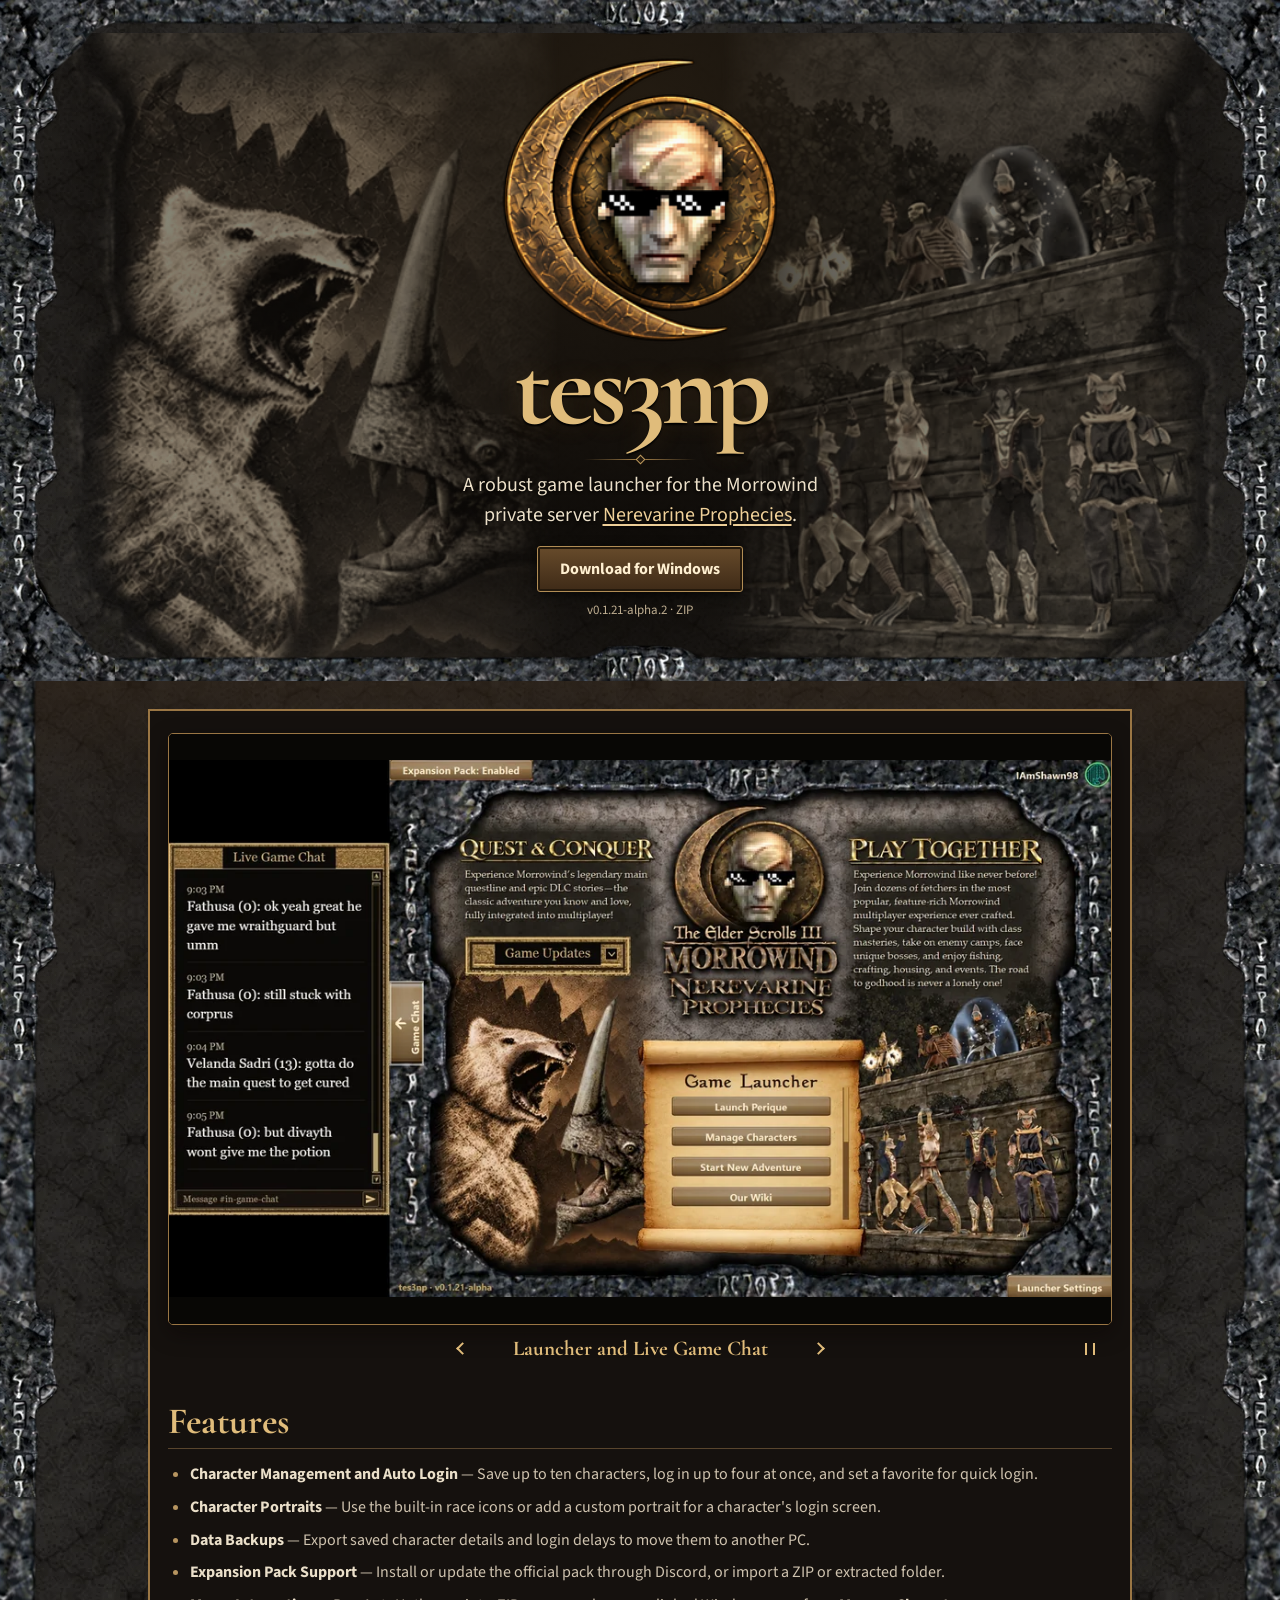
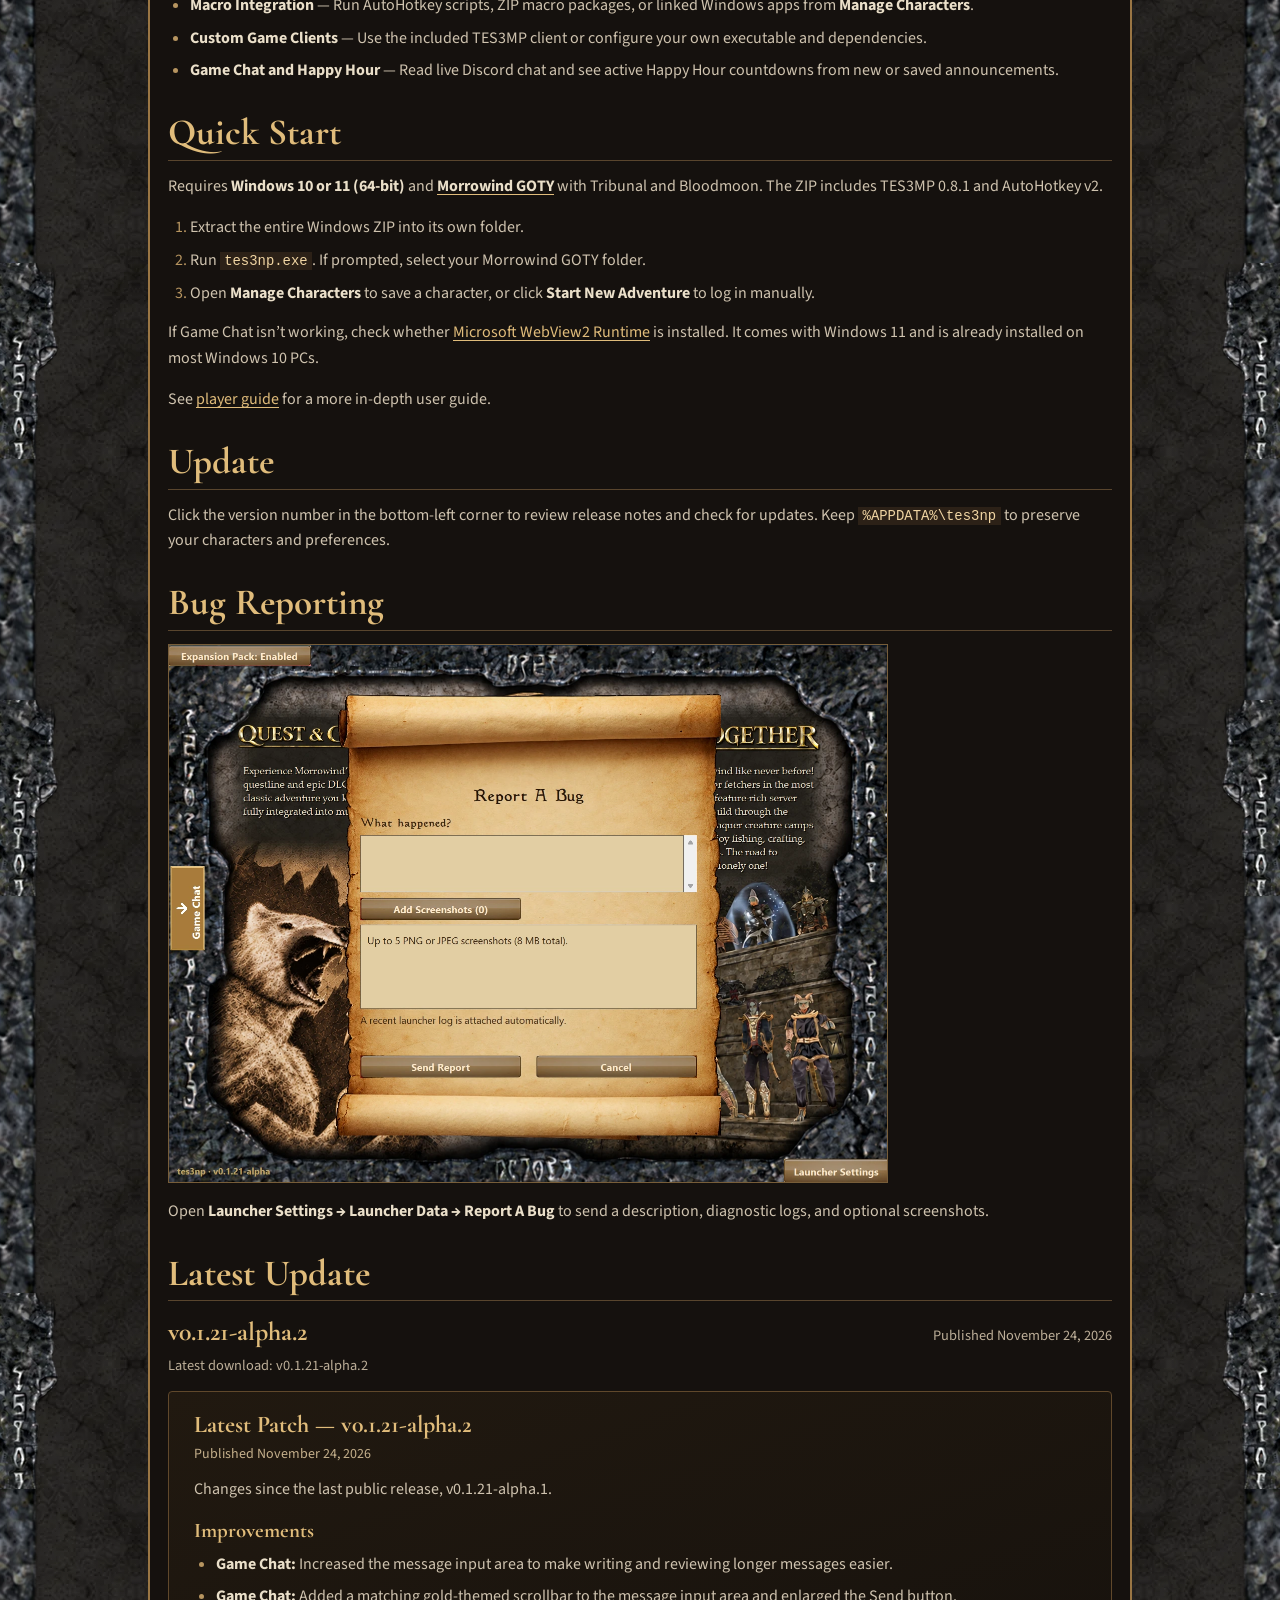
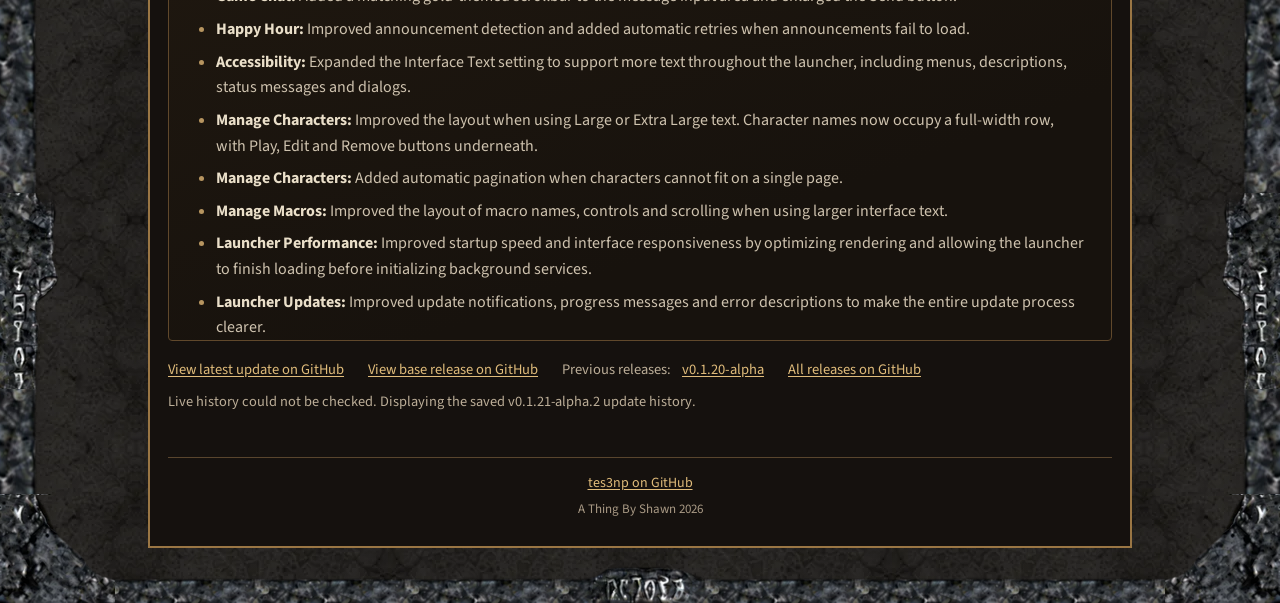
<file: index.html>
<!doctype html>
<html lang="en">
<head>
  <meta charset="utf-8">
  <meta name="viewport" content="width=device-width, initial-scale=1">
  <meta name="color-scheme" content="dark">
  <meta name="description" content="Get tes3np, the Windows launcher and patcher for Morrowind's Nerevarine Prophecies server.">
  <title>tes3np | Official Download</title>
  <link rel="icon" href="./favicon.ico" sizes="16x16 32x32 48x48">
  <link rel="stylesheet" href="https://fonts.googleapis.com/css2?family=Cormorant+Garamond:wght@700&amp;family=Source+Sans+3:wght@400;700&amp;display=swap">
  <link rel="stylesheet" href="./styles.css?v=44">
</head>
<body>
  <div id="top">
    <section class="jumbotron" aria-labelledby="project-title">
      <img class="jumbotron-jiub" src="./assets/jiub.png?v=3" width="234" height="246" alt="Jiub wearing sunglasses">
      <h1 id="project-title">tes3np</h1>
      <div class="jumbotron-ornament" aria-hidden="true"></div>
      <p class="intro">A robust game launcher for the Morrowind private server <a href="https://wiki.nerevarineprophecies.com/Main_Page">Nerevarine Prophecies</a>.</p>
      <div class="download-row">
        <a class="download" href="https://github.com/IAmShawn98/tes3np/releases/download/v0.1.21-alpha.2/tes3np-v0.1.21-alpha.2-windows.zip">Download for Windows</a>
        <span class="release">v0.1.21-alpha.2 · ZIP</span>
      </div>
      <div class="jumbotron-frame" aria-hidden="true"></div>
    </section>

    <main class="page-body">
      <figure class="gallery" id="screenshots" role="region" aria-roledescription="carousel" aria-label="TES3NP screenshots">
        <div class="slides">
          <div class="slide" data-title="Launcher and Live Game Chat" role="group" aria-roledescription="slide" aria-label="1 of 8">
            <a class="slide-link" href="./assets/launcher.webp" target="_blank" rel="noopener" aria-label="View full-size screenshot of Launcher and Live Game Chat (opens in a new tab)">
              <img src="./assets/gallery/launcher-1024.webp"
                srcset="./assets/gallery/launcher-640.webp 640w, ./assets/gallery/launcher-1024.webp 1024w"
                sizes="(max-width: 520px) calc(100vw - 28px), (max-width: 984px) calc(100vw - 40px), 944px" width="1876" height="1069" alt="TES3NP home screen with the Live Game Chat panel open beside the launcher.">
            </a>
          </div>
          <div class="slide" data-title="Manage Characters and Macros" role="group" aria-roledescription="slide" aria-label="2 of 8" hidden>
            <a class="slide-link" href="./assets/manage-characters.webp" target="_blank" rel="noopener" aria-label="View full-size screenshot of Manage Characters and Macros (opens in a new tab)" tabindex="-1"></a>
            <template>
              <img src="./assets/gallery/manage-characters-1024.webp"
                srcset="./assets/gallery/manage-characters-640.webp 640w, ./assets/gallery/manage-characters-1024.webp 1024w"
                sizes="(max-width: 520px) calc(100vw - 28px), (max-width: 984px) calc(100vw - 40px), 944px" width="1436" height="1077" alt="The Manage Characters page alongside the macro manager on a parchment book.">
            </template>
          </div>
          <div class="slide" data-title="Auto Login" role="group" aria-roledescription="slide" aria-label="3 of 8" hidden>
            <a class="slide-link" href="./assets/auto-login.webp" target="_blank" rel="noopener" aria-label="View full-size screenshot of Auto Login (opens in a new tab)" tabindex="-1"></a>
            <template>
              <img src="./assets/gallery/auto-login-1024.webp"
                srcset="./assets/gallery/auto-login-640.webp 640w, ./assets/gallery/auto-login-1024.webp 1024w"
                sizes="(max-width: 520px) calc(100vw - 28px), (max-width: 984px) calc(100vw - 40px), 944px" width="1779" height="1335" alt="The TES3NP login progress window over the Morrowind loading screen.">
            </template>
          </div>
          <div class="slide" data-title="Happy Hour" role="group" aria-roledescription="slide" aria-label="4 of 8" hidden>
            <a class="slide-link" href="./assets/happy-hour.webp" target="_blank" rel="noopener" aria-label="View full-size screenshot of Happy Hour (opens in a new tab)" tabindex="-1"></a>
            <template>
              <img src="./assets/gallery/happy-hour-1024.webp"
                srcset="./assets/gallery/happy-hour-640.webp 640w, ./assets/gallery/happy-hour-1024.webp 1024w"
                sizes="(max-width: 520px) calc(100vw - 28px), (max-width: 984px) calc(100vw - 40px), 944px" width="1437" height="1118" alt="The launcher during Happy Hour with a banner showing the doubled mastery points and time remaining.">
            </template>
          </div>
          <div class="slide" data-title="Discord Integration" role="group" aria-roledescription="slide" aria-label="5 of 8" hidden>
            <a class="slide-link" href="./assets/discord.webp" target="_blank" rel="noopener" aria-label="View full-size screenshot of Discord Integration (opens in a new tab)" tabindex="-1"></a>
            <template>
              <img src="./assets/gallery/discord-1024.webp"
                srcset="./assets/gallery/discord-640.webp 640w, ./assets/gallery/discord-1024.webp 1024w"
                sizes="(max-width: 520px) calc(100vw - 28px), (max-width: 984px) calc(100vw - 40px), 944px" width="1959" height="1072" alt="The launcher’s Discord sign-in panel with its integration features listed.">
            </template>
          </div>
          <div class="slide" data-title="Install Expansion Pack" role="group" aria-roledescription="slide" aria-label="6 of 8" hidden>
            <a class="slide-link" href="./assets/expansion-pack.webp" target="_blank" rel="noopener" aria-label="View full-size screenshot of Install Expansion Pack (opens in a new tab)" tabindex="-1"></a>
            <template>
              <img src="./assets/gallery/expansion-pack-1024.webp"
                srcset="./assets/gallery/expansion-pack-640.webp 640w, ./assets/gallery/expansion-pack-1024.webp 1024w"
                sizes="(max-width: 520px) calc(100vw - 28px), (max-width: 984px) calc(100vw - 40px), 944px" width="1431" height="1067" alt="A launcher dialog offering to download and install the latest expansion pack.">
            </template>
          </div>
          <div class="slide" data-title="Launcher Settings" role="group" aria-roledescription="slide" aria-label="7 of 8" hidden>
            <a class="slide-link" href="./assets/launcher-settings.webp" target="_blank" rel="noopener" aria-label="View full-size screenshot of Launcher Settings (opens in a new tab)" tabindex="-1"></a>
            <template>
              <img src="./assets/gallery/launcher-settings-1024.webp"
                srcset="./assets/gallery/launcher-settings-640.webp 640w, ./assets/gallery/launcher-settings-1024.webp 1024w"
                sizes="(max-width: 520px) calc(100vw - 28px), (max-width: 984px) calc(100vw - 40px), 944px" width="1436" height="1066" alt="Settings for launcher size, interface text, and enhanced readability.">
            </template>
          </div>
          <div class="slide" data-title="TES3MP Setup" role="group" aria-roledescription="slide" aria-label="8 of 8" hidden>
            <a class="slide-link" href="./assets/tes3mp-setup.webp" target="_blank" rel="noopener" aria-label="View full-size screenshot of TES3MP Setup (opens in a new tab)" tabindex="-1"></a>
            <template>
              <img src="./assets/gallery/tes3mp-setup-1024.webp"
                srcset="./assets/gallery/tes3mp-setup-640.webp 640w, ./assets/gallery/tes3mp-setup-1024.webp 1024w"
                sizes="(max-width: 520px) calc(100vw - 28px), (max-width: 984px) calc(100vw - 40px), 944px" width="1443" height="1079" alt="The TES3MP setup dialog with options for the included and custom clients.">
            </template>
          </div>
        </div>
        <div class="gallery-bar">
          <button class="gallery-button previous" type="button" aria-label="Previous screenshot" hidden></button>
          <span class="slide-title">Launcher and Live Game Chat</span>
          <button class="gallery-button next" type="button" aria-label="Next screenshot" hidden></button>
          <button class="gallery-button rotation" type="button" aria-label="Pause slideshow" hidden></button>
        </div>
        <span class="sr-only" role="status"></span>
      </figure>

      <section id="features">
        <h2>Features</h2>
        <ul>
          <li><strong>Character Management and Auto Login</strong> — Save up to ten characters, log in up to four at once, and set a favorite for quick login.</li>
          <li><strong>Character Portraits</strong> — Use the built-in race icons or add a custom portrait for a character's login screen.</li>
          <li><strong>Data Backups</strong> — Export saved character details and login delays to move them to another PC.</li>
          <li><strong>Expansion Pack Support</strong> — Install or update the official pack through Discord, or import a ZIP or extracted folder.</li>
          <li><strong>Macro Integration</strong> — Run AutoHotkey scripts, ZIP macro packages, or linked Windows apps from <strong>Manage Characters</strong>.</li>
          <li><strong>Custom Game Clients</strong> — Use the included TES3MP client or configure your own executable and dependencies.</li>
          <li><strong>Game Chat and Happy Hour</strong> — Read live Discord chat and see active Happy Hour countdowns from new or saved announcements.</li>
        </ul>
      </section>

      <section id="quick-start">
        <h2>Quick Start</h2>
        <p id="requirements">Requires <strong>Windows 10 or 11 (64-bit)</strong> and <a href="https://en.uesp.net/wiki/Morrowind:Morrowind"><strong>Morrowind GOTY</strong></a> with Tribunal and Bloodmoon. The ZIP includes TES3MP 0.8.1 and AutoHotkey v2.</p>
        <ol id="install">
          <li>Extract the entire Windows ZIP into its own folder.</li>
          <li>Run <code>tes3np.exe</code>. If prompted, select your Morrowind GOTY folder.</li>
          <li>Open <strong>Manage Characters</strong> to save a character, or click <strong>Start New Adventure</strong> to log in manually.</li>
        </ol>
        <p>If Game Chat isn’t working, check whether <a href="https://developer.microsoft.com/en-us/microsoft-edge/webview2/#download-section">Microsoft WebView2 Runtime</a> is installed. It comes with Windows 11 and is already installed on most Windows 10 PCs.</p>
        <p>See <a href="https://github.com/IAmShawn98/tes3np/blob/main/docs/USER-GUIDE.md">player guide</a> for a more in-depth user guide.</p>
      </section>

      <section id="update">
        <h2>Update</h2>
        <p>Click the version number in the bottom-left corner to review release notes and check for updates. Keep <code>%APPDATA%\tes3np</code> to preserve your characters and preferences.</p>
      </section>

      <section id="bug-reporting">
        <h2>Bug Reporting</h2>
        <a class="bug-report-screenshot" href="./assets/bug-report.webp" aria-label="Open the full-size Report A Bug screenshot">
          <img src="./assets/bug-report.webp" alt="TES3NP Report A Bug dialog with a description field, screenshot attachments, and Send Report button" width="1434" height="1073" loading="lazy">
        </a>
        <p>Open <strong>Launcher Settings → Launcher Data → Report A Bug</strong> to send a description, diagnostic logs, and optional screenshots.</p>
      </section>

      <section id="latest-update">
        <h2>Latest Update</h2>
        <div class="release-summary">
          <h3 id="release-version">v0.1.21-alpha.2</h3>
          <span class="release-date" id="release-published-date">Published November 24, 2026</span>
        </div>
        <p class="release-current-build" id="release-current-build">Latest download: v0.1.21-alpha.2</p>
        <div class="release-panel" id="release-notes-panel" role="region" aria-label="Published update history">
          <div id="release-notes-body">
            <article class="release-entry" id="patch-v0.1.21-alpha.2">
              <h3>Latest Patch — v0.1.21-alpha.2</h3>
              <span class="release-entry-date">Published November 24, 2026</span>
              <div class="release-entry-body">
                <p>Changes since the last public release, v0.1.21-alpha.1.</p>
                <h4>Improvements</h4>
                <ul>
                <li><strong>Game Chat:</strong> Increased the message input area to make writing and reviewing longer messages easier.</li>
                <li><strong>Game Chat:</strong> Added a matching gold-themed scrollbar to the message input area and enlarged the Send button.</li>
                <li><strong>Happy Hour:</strong> Improved announcement detection and added automatic retries when announcements fail to load.</li>
                <li><strong>Accessibility:</strong> Expanded the Interface Text setting to support more text throughout the launcher, including menus, descriptions, status messages and dialogs.</li>
                <li><strong>Manage Characters:</strong> Improved the layout when using Large or Extra Large text. Character names now occupy a full-width row, with Play, Edit and Remove buttons underneath.</li>
                <li><strong>Manage Characters:</strong> Added automatic pagination when characters cannot fit on a single page.</li>
                <li><strong>Manage Macros:</strong> Improved the layout of macro names, controls and scrolling when using larger interface text.</li>
                <li><strong>Launcher Performance:</strong> Improved startup speed and interface responsiveness by optimizing rendering and allowing the launcher to finish loading before initializing background services.</li>
                <li><strong>Launcher Updates:</strong> Improved update notifications, progress messages and error descriptions to make the entire update process clearer.</li>
                <li><strong>Documentation:</strong> Consolidated the launcher documentation into a more comprehensive User Guide.</li>
                </ul>
                <h4>Bug Fixes</h4>
                <ul>
                <li><strong>Launcher Startup:</strong> Fixed an issue where the launcher could briefly disappear or appear minimized when starting.</li>
                <li><strong>Launcher Interface:</strong> Fixed visible popping and flickering when minimizing and restoring the launcher.</li>
                <li><strong>Launcher Interface:</strong> Fixed partially rendered interface elements appearing during initial startup.</li>
                <li><strong>Display Settings:</strong> Fixed flickering when previewing or reverting changes between significantly different launcher sizes.</li>
                <li><strong>Manage Characters:</strong> Fixed pink outlines and mismatched background artwork when using smaller launcher sizes.</li>
                <li><strong>Game Chat:</strong> Fixed overlapping text and arrows on the Game Chat tab when using larger interface text.</li>
                <li><strong>Expansion Pack:</strong> Fixed the Expansion Pack status caption being cut off when using larger interface text.</li>
                <li><strong>Version Status:</strong> Fixed overlapping and clipped text in the Version Status window.</li>
                <li><strong>Launcher Interface:</strong> Fixed the launcher version number becoming misaligned or partially cut off when using larger interface text.</li>
                <li><strong>Login Progress:</strong> Fixed clipped progress indicators and incorrectly aligned text when using larger interface text.</li>
                <li><strong>Launcher Updates:</strong> Fixed incorrect progress bar advancement while preparing launcher updates.</li>
                </ul>
              </div>
            </article>
            <article class="release-entry" id="patch-v0.1.21-alpha.1">
              <h3>Earlier Patch — v0.1.21-alpha.1</h3>
              <span class="release-entry-date">Published November 22, 2026</span>
              <div class="release-entry-body">
                <p>Changes since the last public release, v0.1.21-alpha.</p>
                <h4>New Features</h4>
                <ul>
                <li><strong>Update Notifications:</strong> A notification appears beside the launcher version when new updates are available. Notifications disappear as updates are viewed.</li>
                <li><strong>Missed Updates:</strong> View updates you may have missed, read their changes, and mark them as read.</li>
                </ul>
                <h4>Improvements</h4>
                <ul>
                <li><strong>Launcher Updates:</strong> Redesigned the update window to clearly show your installed version, the newest available version, and what's changed before updating.</li>
                <li><strong>Release Notes:</strong> Improved how update history is displayed, showing the newest installed updates first while keeping older release notes available.</li>
                <li><strong>Expansion Pack:</strong> The launcher can now recognize an existing official Expansion Pack without requiring you to reinstall it.</li>
                </ul>
                <h4>Bug Fixes</h4>
                <ul>
                <li><strong>Release Notes:</strong> Fixed an issue that could prevent previous update notes from loading correctly.</li>
                <li><strong>Launcher Interface:</strong> Fixed the version number being cut off when using smaller launcher sizes.</li>
                <li><strong>Expansion Pack:</strong> Fixed an issue that could prevent disabling the Expansion Pack when its files couldn't be verified.</li>
                </ul>
              </div>
            </article>
            <article class="release-entry" id="base-v0.1.21-alpha">
              <h3>Base Release — v0.1.21-alpha</h3>
              <span class="release-entry-date">Published November 20, 2026</span>
              <div class="release-entry-body">
    <p>Changes since the last public release, v0.1.20-alpha.</p>
            <h4 id="new-features">New Features</h4>
            <ul>
              <li><strong>Game Chat:</strong> Read live Nerevarine Prophecies Discord messages alongside the launcher.</li>
              <li><strong>Game Updates:</strong> Read server announcements in the launcher and react to posts when signed in to Discord.</li>
              <li><strong>Bug reporting:</strong> Send a report from <strong>Launcher Data</strong> with diagnostic logs and optional screenshots.</li>
              <li><strong>Bundled TES3MP:</strong> The Windows ZIP includes the TES3MP 0.8.1 client and its dependencies.</li>
              <li><strong>Happy Hour notifications:</strong> See an active Happy Hour and its remaining time on the launcher.</li>
              <li><strong>Plugin mismatch recovery:</strong> If your plugins don't match the server's, the launcher helps you download the Expansion Pack and troubleshoot the problem.</li>
              <li><strong>TES3MP Setup:</strong> Choose a custom TES3MP executable without replacing the bundled client.</li>
              <li><strong>Login Progress:</strong> See your character's login steps in a dedicated progress window.</li>
              <li><strong>Race:</strong> Select your character's race in <strong>Manage Characters</strong> to show its matching icon during login.</li>
              <li><strong>Original Character:</strong> Choose <strong>Original Character</strong> in the <strong>Race</strong> selector to use a custom portrait.</li>
            </ul>
            <h4 id="improvements">Improvements</h4>
            <ul>
              <li><strong>Expansion Pack updates:</strong> TES3NP checks for the official pack before character login or re-enabling an installed pack. The update prompt shows the installed version when it can identify it, shows the available version, and lets you install from Discord or select a local package.</li>
              <li><strong>Expansion Pack toggle:</strong> See progress while enabling the pack and a single confirmation when it is enabled or disabled.</li>
              <li><strong>Launcher update channels:</strong> Alpha, beta, and live builds check their own feeds and show when a hotfix is available.</li>
              <li><strong>Launcher Interface:</strong> Improved window scaling, menu positioning, and dialog appearances for a more consistent experience.</li>
              <li><strong>Upload Expansion:</strong> Install the Expansion Pack from a downloaded ZIP file or an extracted folder.</li>
              <li><strong>Diagnostics:</strong> Improved diagnostics for mismatches and error handling.</li>
              <li><strong>Favorite character:</strong> Your first added character is now automatically selected as your favorite.</li>
            </ul>
            <h4 id="bug-fixes">Bug Fixes</h4>
            <ul>
              <li><strong>Character reconnect</strong> — Edit a character to enable automatic reconnect after a crash. Closing the game normally leaves it closed.</li>
              <li><strong>Game Chat</strong> — Fixed a blank chat panel after first-time sign-in that could require restarting the launcher. The loading message and scrollbar now appear during the transition into Game Chat.</li>
              <li><strong>Discord sign-in</strong> — Expansion Pack checks open the dedicated sign-in window when needed and resume after you sign in. Sign-in requests made while Discord is initializing are also handled.</li>
              <li><strong>Manage Characters</strong> — Fixed visible flashing when editing or deleting characters and reduced the delay when closing the page.</li>
              <li><strong>Manage Macros</strong> — Fixed a brief redraw glitch when saving a macro name.</li>
              <li><strong>Morrowind setup</strong> — Fixed launch attempts that could proceed with missing game files. The launcher now opens the Morrowind folder picker.</li>
              <li><strong>Expansion Pack imports</strong> — Fixed imports that could fail when Windows briefly locked a file and removed a size limit that rejected the official Expansion Pack ZIP.</li>
              <li><strong>Character backups</strong> — Fixed an import error caused by the launcher trying to update a removed TES3MP executable field while restoring game client settings.</li>
              <li><strong>Desktop shortcut prompt</strong> — Fixed cases where the prompt could reappear after a choice had already been saved.</li>
              <li><strong>Launcher updates</strong> — Fixed a Windows PowerShell encoding issue that could prevent the updated launcher from confirming startup.</li>
              <li><strong>AppData cleanup</strong> — The launcher now clears stale partial downloads, temporary files, and obsolete launcher caches on startup.</li>
              <li><strong>Diagnostic privacy</strong> — Removed sensitive details such as local file paths and private URLs from diagnostic logs and copied reports.</li>
            </ul>
            <h4 id="removed-features">Removed Features</h4>
            <ul>
              <li><strong>Scheduled Events:</strong> I decided to remove Scheduled Events because it doesn't align with my current plans for the launcher. Pieces of this feature will end up in future versions in some capacity.</li>
            </ul>
              </div>
            </article>
          </div>
        </div>
        <div class="release-links">
          <a id="current-release-link" href="https://github.com/IAmShawn98/tes3np/releases/tag/v0.1.21-alpha.2">View latest update on GitHub</a>
          <a id="base-release-link" href="https://github.com/IAmShawn98/tes3np/releases/tag/v0.1.21-alpha">View base release on GitHub</a>
          <div class="release-archive"><span>Previous releases:</span>
            <span id="release-archive-links"><a href="https://github.com/IAmShawn98/tes3np/releases/tag/v0.1.20-alpha">v0.1.20-alpha</a></span>
          </div>
          <a href="https://github.com/IAmShawn98/tes3np/releases">All releases on GitHub</a>
        </div>
        <p id="release-history-status" class="release-history-status" role="status" aria-live="polite"></p>
      </section>
    </main>

    <footer>
      <a href="https://github.com/IAmShawn98/tes3np">tes3np on GitHub</a>
      <p class="footer-credit">A Thing By Shawn 2026</p>
    </footer>
    <div class="page-rails" aria-hidden="true">
      <div class="page-rail-carving"></div>
      <div class="page-rail-carving"></div>
      <div class="page-rail-carving"></div>
      <div class="page-rail-carving"></div>
      <div class="page-rail-carving"></div>
      <div class="page-rail-carving"></div>
    </div>
    <div class="page-cap page-cap-top" aria-hidden="true"></div>
    <div class="page-cap page-cap-bottom" aria-hidden="true"></div>
  </div>

  <script src="./carousel.js?v=7" defer></script>
  <script src="./release-history.js?v=4" defer></script>
</body>
</html>
</file>
<file: styles.css>
:root {
  color-scheme: dark;
  --background: #171513;
  --frame-width: clamp(58px, 9vw, 126px);
  --frame-bottom: clamp(54px, 8.5vw, 120px);
  --frame-gutter: clamp(36px, 6.7vw, 92px);
  --jumbotron-top-padding: clamp(12px, 2vw, 22px);
  --content-gutter: 20px;
  --content-gap: clamp(16px, 2.3vw, 28px);
  --surface: #2b2118;
  --border: #59452d;
  --text: #cfc3af;
  --gold: #e0bc7b;
  font: 16px/1.6 "Source Sans 3", system-ui, sans-serif;
}

*, *::before, *::after { box-sizing: border-box; }
body {
  min-height: 100vh;
  margin: 0;
  padding-block-end: var(--content-gap);
  color: var(--text);
  background-color: var(--background);
  background-image: linear-gradient(#0a08064d, #0a08064d), url("./assets/jumbotron-stone.webp");
  background-position: center top;
}
#top {
  position: relative;
  display: grid;
  grid-template-columns: minmax(0, 1fr);
  isolation: isolate;
}
#top::before {
  content: "";
  grid-area: 2 / 1;
  z-index: -1;
  background-image: linear-gradient(
    #30231791,
    #251d1752 110px,
    transparent clamp(260px, 34vw, 420px)
  );
}
.jumbotron-frame, .page-cap, .page-rail-carving {
  position: absolute;
  z-index: 1;
  inset: 0;
  border-style: solid;
  border-width: 0 var(--frame-width) var(--frame-bottom);
  border-color: transparent;
  border-image: url("./assets/page-frame.webp?v=3") 0 224 212 224 round;
  pointer-events: none;
}
.jumbotron-frame::after, .page-cap::after {
  content: "";
  position: absolute;
  left: 50%;
  bottom: calc(0px - var(--frame-bottom));
  height: var(--frame-bottom);
  aspect-ratio: 260 / 212;
  transform: translateX(-50%);
  background: url("./assets/page-frame-crest.webp") center bottom / contain no-repeat;
}
a { color: var(--gold); text-underline-offset: .17em; }
a:hover { color: #f6d598; }
button { font: inherit; cursor: pointer; }
[hidden] { display: none !important; }
:focus-visible { outline: 2px solid var(--gold); outline-offset: 4px; }

.page-body, footer, #top::after {
  width: min(100%, calc(944px + var(--content-gutter) * 2));
  margin-inline: auto;
}
#top::after {
  content: "";
  position: absolute;
  grid-area: 2 / 1 / 4 / 2;
  inset: var(--content-gap) 0 0;
  z-index: 1;
  border: 2px solid #9a7644;
  pointer-events: none;
}
.page-body, footer {
  padding-inline: var(--content-gutter);
  background-color: #15110e;
}
.page-body {
  grid-area: 2 / 1;
  display: flow-root;
  margin-block-start: var(--content-gap);
  padding-block: 24px 14px;
}
h2 {
  margin: 0 0 13px;
  padding-bottom: 7px;
  border-bottom: 1px solid var(--border);
  color: var(--gold);
  font: 700 clamp(27px, 4vw, 37px)/1.05 "Cormorant Garamond", Georgia, serif;
}
#latest-update h3,
#latest-update h4 {
  margin: 20px 0 8px;
  color: var(--gold);
  font: 700 1.375rem/1.15 "Cormorant Garamond", Georgia, serif;
}
#latest-update h3 { font-size: 1.625rem; }
.page-body strong { color: #eadfc9; }
p { margin: 0 0 16px; }
.jumbotron {
  --art-inset: max(0px, calc(50% - 49rem));
  --art-fade: transparent, #000 12%, #000 44%, transparent 96%;
  grid-area: 1 / 1;
  position: relative;
  isolation: isolate;
  overflow: hidden;
  margin-block: 0;
  padding: var(--jumbotron-top-padding) var(--frame-gutter) calc(clamp(14px, 2vw, 24px) + var(--frame-bottom) / 3);
  background: radial-gradient(ellipse 46rem 120% at 50% 12%, #231b11f5, #0d0a07e8 55%, transparent);
  color: #ece0c9;
  font: 400 1rem/1.5 "Source Sans 3", system-ui, sans-serif;
  text-align: center;
}
.jumbotron::before, .jumbotron::after {
  content: "";
  position: absolute;
  inset-block-start: -7.5%;
  z-index: -1;
  height: 115%;
  max-width: min(47%, 31rem);
  aspect-ratio: 480 / 565;
  background-repeat: no-repeat;
  background-size: auto 100%;
  filter: sepia(.62) saturate(.7);
  opacity: .48;
  pointer-events: none;
}
.jumbotron::before {
  inset-inline-start: var(--art-inset);
  background-image: url("./assets/jumbotron-left.webp?v=2");
  background-position: left center;
  mask-image: linear-gradient(to right, var(--art-fade));
}
.jumbotron::after {
  inset-inline-end: var(--art-inset);
  background-image: url("./assets/jumbotron-right.webp?v=2");
  background-position: right center;
  mask-image: linear-gradient(to left, var(--art-fade));
}
.jumbotron h1 {
  width: fit-content;
  margin: 0 auto;
  color: #e0bc7b;
  font: 700 clamp(67px, 12vw, 112px)/.91 "Cormorant Garamond", Georgia, serif;
  letter-spacing: -.045em;
  text-shadow: 0 2px 2px #000, 0 0 25px #ad74352b;
}
.jumbotron-ornament {
  position: relative;
  width: 112px;
  height: 1px;
  margin: 20px auto 10px;
  background: linear-gradient(90deg, transparent, #a7824a, transparent);
}
.jumbotron-ornament::after {
  content: "";
  position: absolute;
  inset: -3px auto auto calc(50% - 3px);
  width: 7px;
  height: 7px;
  border: 1px solid #bd995d;
  transform: rotate(45deg);
  background: #21180e;
}
.jumbotron-jiub {
  display: block;
  width: clamp(180px, 30vw, 280px);
  height: auto;
  margin: 0 auto -12px;
}
.intro {
  max-width: 39ch;
  margin: 0 auto 16px;
  font-size: clamp(17px, 2.3vw, 20px);
  text-wrap: balance;
  text-shadow: 0 1px 3px #000;
}
.intro a { color: #efd099; }
.intro a:hover { color: #fff0d1; }
section { margin-block: 30px; scroll-margin-top: 16px; }
ul, ol { padding-inline-start: 1.35em; margin: 0 0 14px; }
ul { list-style: disc outside; }
ol { list-style: decimal outside; }
li + li { margin-top: .44em; }
li::marker { color: #b79560; }

.download-row { display: flex; flex-direction: column; align-items: center; gap: 9px; }
.download {
  display: inline-flex;
  align-items: center;
  justify-content: center;
  min-height: 46px;
  padding: 8px 22px;
  border: 1px solid #b18d55;
  border-radius: 3px;
  box-shadow: inset 0 0 0 2px #24190c, 0 3px 12px #0009;
  background: linear-gradient(#674b2b, #3e2a17);
  color: #fff0d1;
  font-weight: 700;
  text-decoration: none;
}
.download:hover { background: linear-gradient(#785833, #4d351d); color: #fff0d1; }
.jumbotron a:focus-visible { outline-color: #e0bc7b; }
.release { color: #bfae91; font-size: .8125rem; }

.gallery { margin: 0; }
.slides {
  display: grid;
  isolation: isolate;
  overflow: hidden;
  border: 1px solid #9a7644;
  border-radius: 5px;
  background: #080705;
  box-shadow: 0 8px 22px #08050372;
  touch-action: pan-y pinch-zoom;
}
.slide {
  grid-area: 1 / 1;
  min-width: 0;
  background: #080705;
  opacity: 0;
  transition: opacity 1250ms ease-in-out;
}
.slide:not([aria-hidden="true"]) {
  z-index: 2;
  opacity: 1;
}
.slide[aria-hidden="true"] {
  pointer-events: none;
}
.slide.is-outgoing {
  z-index: 1;
  opacity: 1;
  transition: none;
}
.slide-link {
  position: relative;
  display: block;
  cursor: zoom-in;
}
.slide-link:focus-visible { outline-offset: -3px; }
.slide-link::after {
  content: "View full size";
  position: absolute;
  inset-block-end: 8px;
  inset-inline-end: 8px;
  padding: 3px 8px;
  border: 1px solid #9a7644;
  border-radius: 3px;
  background: #15110e;
  color: var(--gold);
  font-size: .8125rem;
  opacity: 0;
}
.slide-link:hover::after,
.slide-link:focus-visible::after,
.slide-link:active::after { opacity: 1; }
@media (hover: none) {
  .slide-link::after { opacity: 1; }
}
.slide img {
  width: 100%;
  height: auto;
  aspect-ratio: 4 / 3;
  max-height: 590px;
  object-fit: contain;
  display: block;
}
.gallery-bar {
  position: relative;
  display: flex;
  align-items: center;
  justify-content: center;
  gap: 4px;
  min-height: 48px;
  padding: 2px 44px;
}
.slide-title {
  flex: 0 1 19rem;
  min-width: 0;
  text-align: center;
  color: var(--gold);
  font: 700 clamp(16px, 2.5vw, 21px)/1.1 "Cormorant Garamond", Georgia, serif;
}
.gallery-button {
  display: grid;
  place-items: center;
  flex: 0 0 44px;
  width: 44px;
  height: 44px;
  padding: 0;
  border: 0;
  border-radius: 4px;
  background: transparent;
  color: var(--gold);
}
.gallery-button:hover { background: var(--surface); }
.gallery-button:focus-visible { outline-offset: -2px; }
.previous::before, .next::before {
  content: "";
  width: 9px;
  height: 9px;
  border-block-start: 2px solid currentColor;
  border-inline-end: 2px solid currentColor;
}
.previous::before { transform: rotate(-135deg); }
.next::before { transform: rotate(45deg); }
.rotation { position: absolute; inset-inline-end: 0; }
.rotation::before {
  content: "";
  width: 10px;
  height: 12px;
  border-inline: 2px solid currentColor;
}
.rotation[data-paused]::before {
  width: 0;
  height: 0;
  border: 0;
  border-block: 6px solid transparent;
  border-inline-start: 9px solid currentColor;
}
.sr-only {
  position: absolute;
  width: 1px;
  height: 1px;
  overflow: hidden;
  clip-path: inset(50%);
  white-space: nowrap;
}

.bug-report-screenshot { display: block; width: min(100%, 720px); margin-bottom: 16px; }
.bug-report-screenshot img {
  display: block;
  width: 100%;
  height: auto;
  border: 1px solid #775d39;
}

code { background: #2c2117; color: #f0d5a3; padding: .08em .33em; font-size: .87em; overflow-wrap: anywhere; }
footer {
  grid-area: 3 / 1;
  padding-block: 15px 28px;
  background-image: linear-gradient(var(--border), var(--border));
  background-position: center top;
  background-repeat: no-repeat;
  background-size: calc(100% - var(--content-gutter) * 2) 1px;
  font-size: .875rem;
  text-align: center;
}
.footer-credit {
  margin: 5px 0 0;
  color: #a99a85;
  font-size: .8125rem;
}
.page-rails, .page-cap { display: none; }

@media (min-width: 70rem) {
  body {
    --page-cap-gap: calc(var(--frame-bottom) * .3);
    --page-footer-gap: calc(var(--page-cap-gap) + var(--jumbotron-top-padding));
    padding-block: var(--page-cap-gap) var(--page-footer-gap);
  }
  .page-cap {
    display: block;
    inset-block: auto;
    block-size: var(--frame-bottom);
    z-index: 2;
  }
  .page-cap-top {
    inset-block-start: calc(-1 * var(--page-cap-gap));
    transform: scaleY(-1);
  }
  .page-cap-bottom {
    inset-block-end: calc(-1 * var(--page-footer-gap));
  }
  .page-rails {
    --page-rail-depth: calc(var(--frame-width) * 1.42);
    display: block;
    position: absolute;
    grid-area: 2 / 1 / 4 / 2;
    inset: 0;
    inset-block-end: calc(-1 * var(--page-footer-gap));
    z-index: 1;
    container-type: size;
    overflow: hidden;
    pointer-events: none;
  }
  /* Rotate the divider's plain stone to connect the carved sections. */
  .page-rails::before, .page-rails::after {
    content: "";
    position: absolute;
    inset-block-start: 0;
    width: 100cqh;
    height: var(--page-rail-depth);
    border: solid transparent;
    border-width: 0 0 var(--page-rail-depth);
    border-image: url("./assets/page-frame.webp?v=3") 0 224 212 224 round;
    transform-origin: top left;
  }
  .page-rails::before {
    left: var(--page-rail-depth);
    transform: rotate(90deg);
  }
  .page-rails::after {
    left: calc(100% - var(--page-rail-depth));
    transform: rotate(90deg) scaleY(-1);
  }
  .page-rail-carving {
    inset-block: var(--carving-position) auto;
    block-size: calc(var(--frame-width) * 381 / 224);
    transform: translateY(-50%);
    border-bottom-width: 0;
    border-image-repeat: stretch;
  }
  .page-rail-carving:nth-child(1) { --carving-position: 9%; }
  .page-rail-carving:nth-child(2) { --carving-position: 23%; }
  .page-rail-carving:nth-child(3) { --carving-position: 41%; }
  .page-rail-carving:nth-child(4) { --carving-position: 55%; }
  .page-rail-carving:nth-child(5) { --carving-position: 74%; }
  .page-rail-carving:nth-child(6) { --carving-position: 90%; }
  .jumbotron { --art-fade: transparent, #000 12%, #000 64%, #0009 86%, transparent; }
  .jumbotron::before, .jumbotron::after {
    max-width: min(47%, 35rem);
    background-size: contain;
  }
}
@media (max-width: 520px) {
  :root { --content-gutter: 14px; }
  .jumbotron::before, .jumbotron::after { opacity: .26; }
}
@media (max-width: 360px) {
  .download { padding-inline: 14px; }
  .gallery-bar {
    flex-wrap: wrap;
    padding: 6px 0 2px;
  }
  .slide-title {
    flex: 0 0 100%;
    order: -1;
    overflow-wrap: anywhere;
  }
  .rotation { position: static; }
}


/* Published release notes share the site's existing dark stone and gold theme. */
.release-summary {
  display: flex;
  flex-wrap: wrap;
  align-items: baseline;
  justify-content: space-between;
  gap: 6px 18px;
}
#latest-update .release-summary h3 {
  margin: 3px 0 7px;
  overflow-wrap: anywhere;
}
.release-date,
.release-current-build,
.release-history-status {
  color: #bcae98;
  font-size: .9rem;
}
.release-current-build { margin: 0 0 14px; }
.release-panel {
  max-height: 550px;
  min-height: 126px;
  overflow: auto;
  overscroll-behavior: contain;
  padding: 19px clamp(14px, 2.3vw, 25px) 15px;
  border: 1px solid #60482b;
  border-radius: 4px;
  background: linear-gradient(160deg, #211910, #17120d 72%);
  scrollbar-color: #997449 #271c13;
}
.release-panel p { margin-bottom: 13px; }
.release-panel ul { margin-bottom: 18px; }
#latest-update .release-panel h4 {
  margin: 16px 0 9px;
  font-size: 1.3rem;
}
#latest-update .release-panel h4:first-child { margin-top: 0; }
#latest-update .release-panel h5 {
  margin: 11px 0 6px;
  color: #e6c78d;
  font: 700 1.11rem/1.25 "Cormorant Garamond", Georgia, serif;
}
.release-panel li { overflow-wrap: anywhere; }
.release-entry + .release-entry {
  margin-top: 27px;
  border-top: 1px solid #59452d;
  padding-top: 19px;
}
#latest-update .release-entry h3 { margin: 0 0 4px; font-size: 1.5rem; }
.release-entry-date {
  display: block;
  margin: 0 0 12px;
  color: #c4af8b;
  font-size: .875rem;
}
.release-entry-body { min-width: 0; }
.release-links {
  display: flex;
  flex-wrap: wrap;
  gap: 9px 24px;
  align-items: baseline;
  margin-top: 17px;
  font-size: .91rem;
}
.release-archive {
  display: inline-flex;
  flex-wrap: wrap;
  gap: 3px 11px;
}
.release-archive span:first-child { color: #bcae98; }
#release-archive-links { display: inline-flex; flex-wrap: wrap; gap: 5px 13px; }
.release-history-status { min-height: 1.15em; margin: 8px 0 0; }
@media (max-width: 520px) {
  .release-panel { max-height: 490px; }
}
</file>
